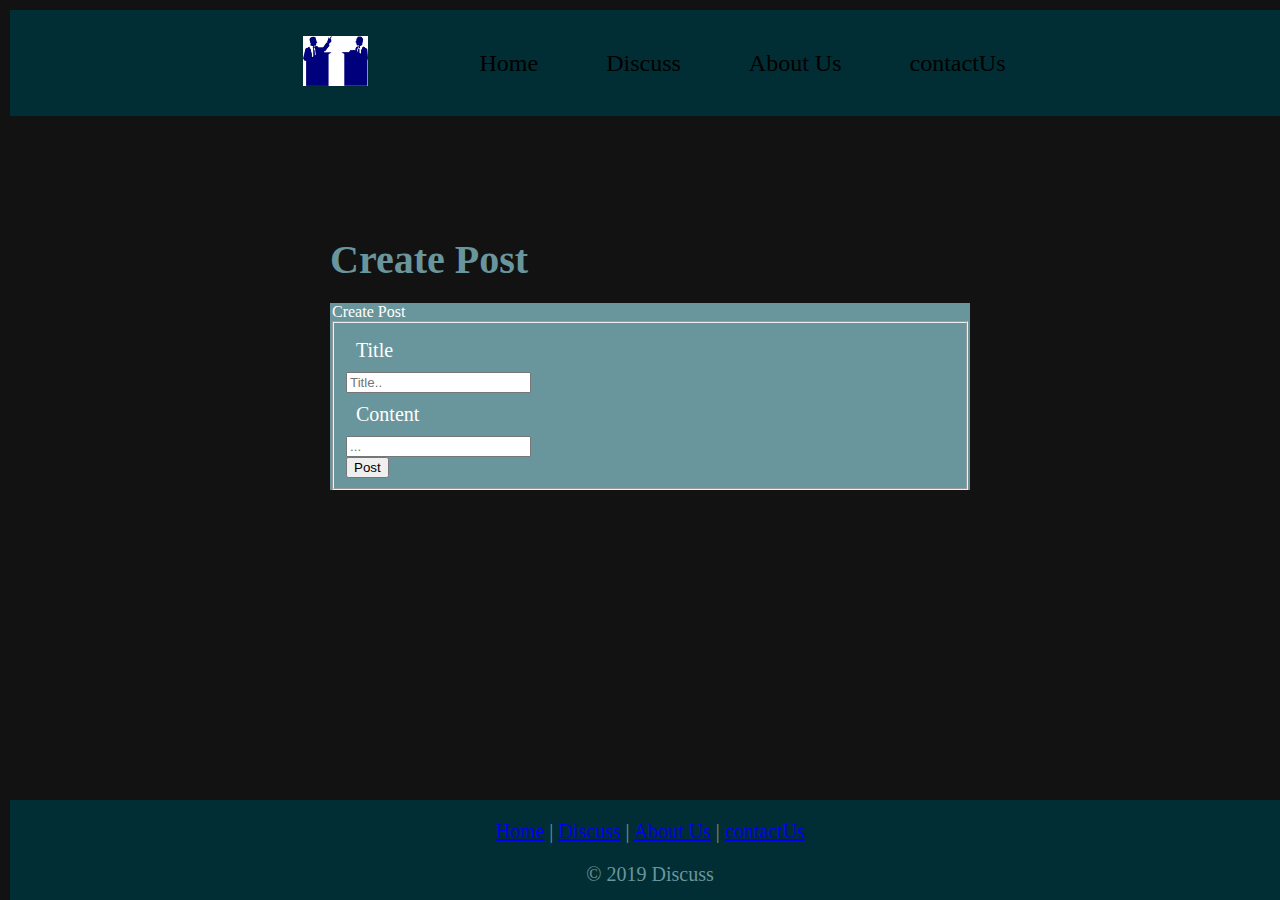
<file: post.html>
<!DOCTYPE html>
<html>
    <head>
        <title>Home Page</title>
        <link rel="stylesheet" href="css/styles.css">
        <script src="https://ajax.googleapis.com/ajax/libs/jquery/3.6.3/jquery.min.js"></script>
    </head>
    <body>
        <header>
            <figure>
                <img src="img/discuss.png" alt="logo" height="50" width="65">
                <figcaption></figcaption>
            </figure>
            <nav>
                <ul>
                    <li><a href="index.html">Home</a></li>
                    <li><a href="discuss.html">Discuss</a></li>
                    <li><a href="aboutUs.html">About Us</a></li>
                    <li><a href="contactUs.html">contactUs</a></li>
                </ul>
            </nav>
        </header>
        <main>
            <h1>Create Post</h1>
            <form id="postForm">
                <legend>Create Post</legend>
                <fieldset>
                <label for="title">Title</label>
                <input type="text" id="title" name="title" placeholder="Title.." class="required">

                <label for="content">Content</label>
                <input type="text" id="content" name="content" placeholder="..." class="required">

                <input type="submit" value="Post">
                </fieldset>
            </form>
        </main>

        <footer>
            <p>
                <a href="index.html">Home</a> |
                <a href="discuss.html">Discuss</a> |
                <a href="aboutUs.html">About Us</a> |
                <a href="contactUs.html">contactUs</a> 
            </p>
            <p>
                &copy; 2019 Discuss
            <p>
        </footer>
    </body>
</html>
</file>
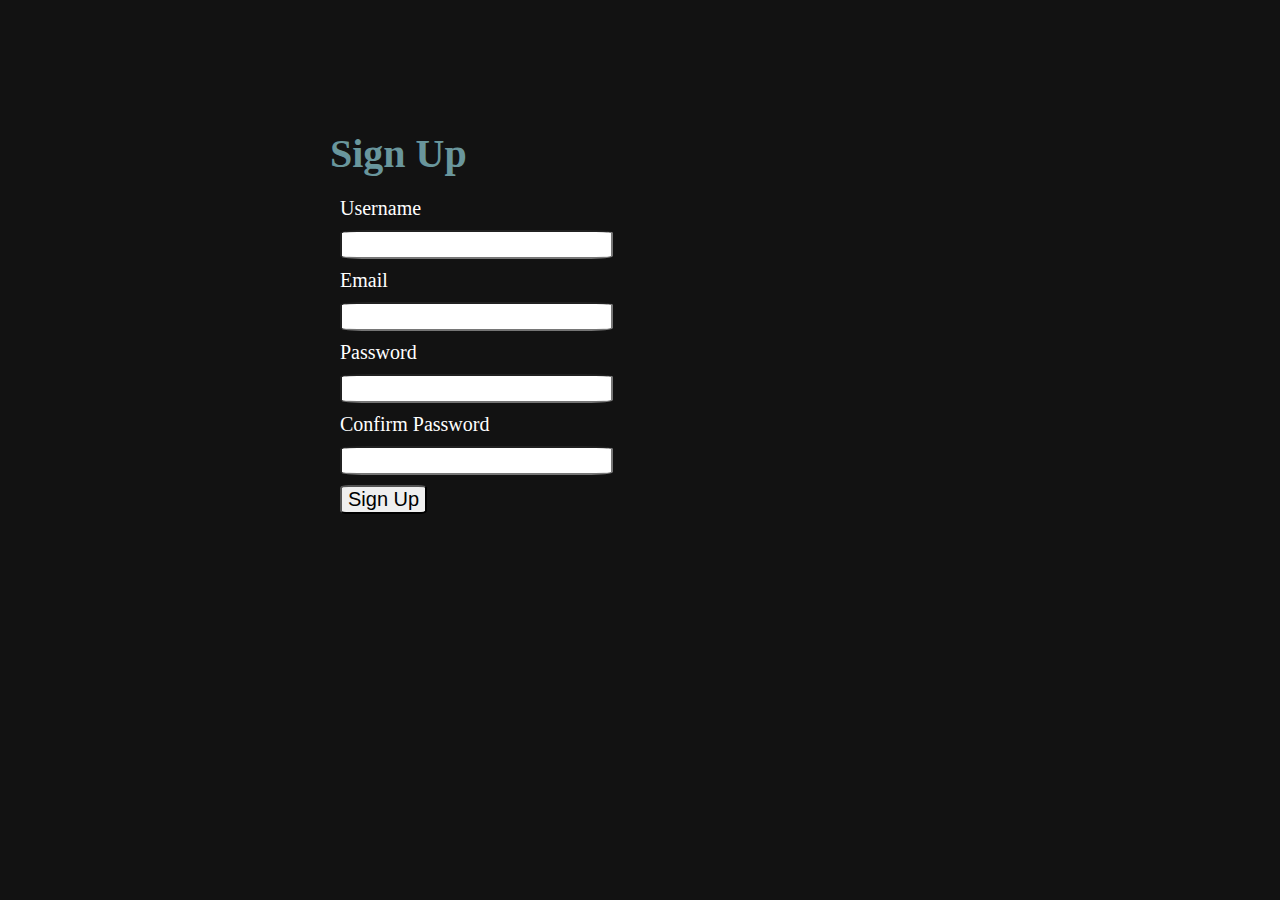
<file: signup.html>
<!DOCTYPE html>
<html>  
    <head>
        <title>Sign Up</title>
        <link rel="stylesheet" href="css/styles.css">
        <!-- <link rel="stylesheet" href="https://cdn.jsdelivr.net/npm/water.css@2/out/water.min.css"> -->
        <script src="script/validation.js"></script>
    </head>
    <body>
        <main>
        <div class="container">
        <h1>Sign Up</h1>
        <form action="process-signup.php" method="post" class="form">
            <div>
            <label for="username">Username</label>
            <input type="text" name="username" id="username" class="required">
            </div>

            <div>
            <label for="email">Email</label>
            <input type="text" name="email" id="email" class="required">
            </div>
    
            <label for="password">Password</label>
            <input type="password" name="password" id="password" class="required">
    
            <label for="confirm_password">Confirm Password</label>
            <input type="password" name="cpassword" id="cpassword" class="required">
            <input type="submit" value="Sign Up">
        </form>
        </div>
        </main>
    </body>
</html>
</file>
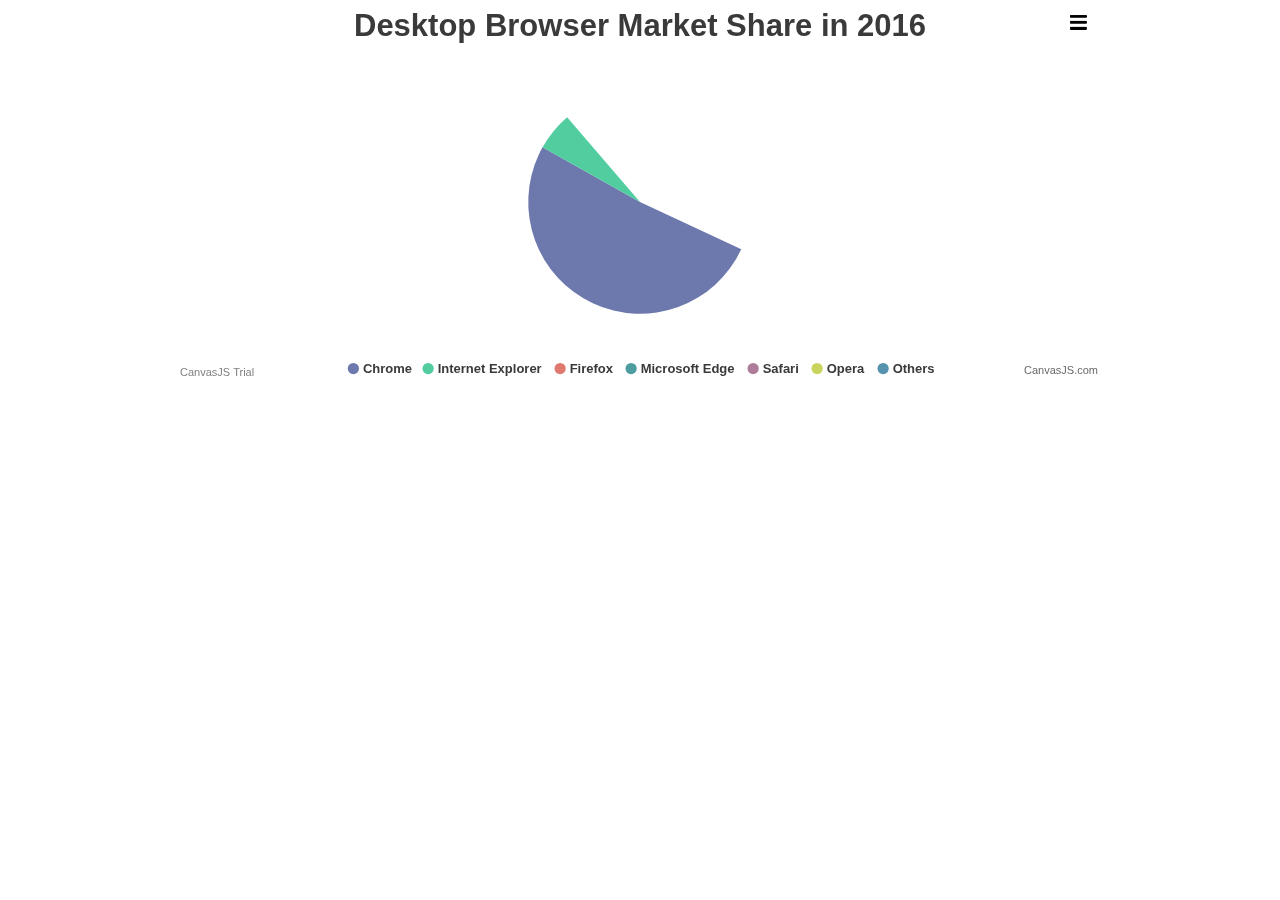
<file: canvasjs-3.7.5/examples/01-overview/animated-chart.html>
<!DOCTYPE HTML>
<html>
<head>
<meta charset="UTF-8">
<script>
window.onload = function() {

var chart = new CanvasJS.Chart("chartContainer", {
	theme: "light2", // "light1", "light2", "dark1", "dark2"
	exportEnabled: true,
	animationEnabled: true,
	title: {
		text: "Desktop Browser Market Share in 2016"
	},
	data: [{
		type: "pie",
		startAngle: 25,
		toolTipContent: "<b>{label}</b>: {y}%",
		showInLegend: "true",
		legendText: "{label}",
		indexLabelFontSize: 16,
		indexLabel: "{label} - {y}%",
		dataPoints: [
			{ y: 51.08, label: "Chrome" },
			{ y: 27.34, label: "Internet Explorer" },
			{ y: 10.62, label: "Firefox" },
			{ y: 5.02, label: "Microsoft Edge" },
			{ y: 4.07, label: "Safari" },
			{ y: 1.22, label: "Opera" },
			{ y: 0.44, label: "Others" }
		]
	}]
});
chart.render();

}
</script>
</head>
<body>
<div id="chartContainer" style="height: 370px; max-width: 920px; margin: 0px auto;"></div>
<script src="../../canvasjs.min.js"></script>
</body>
</html>
</file>
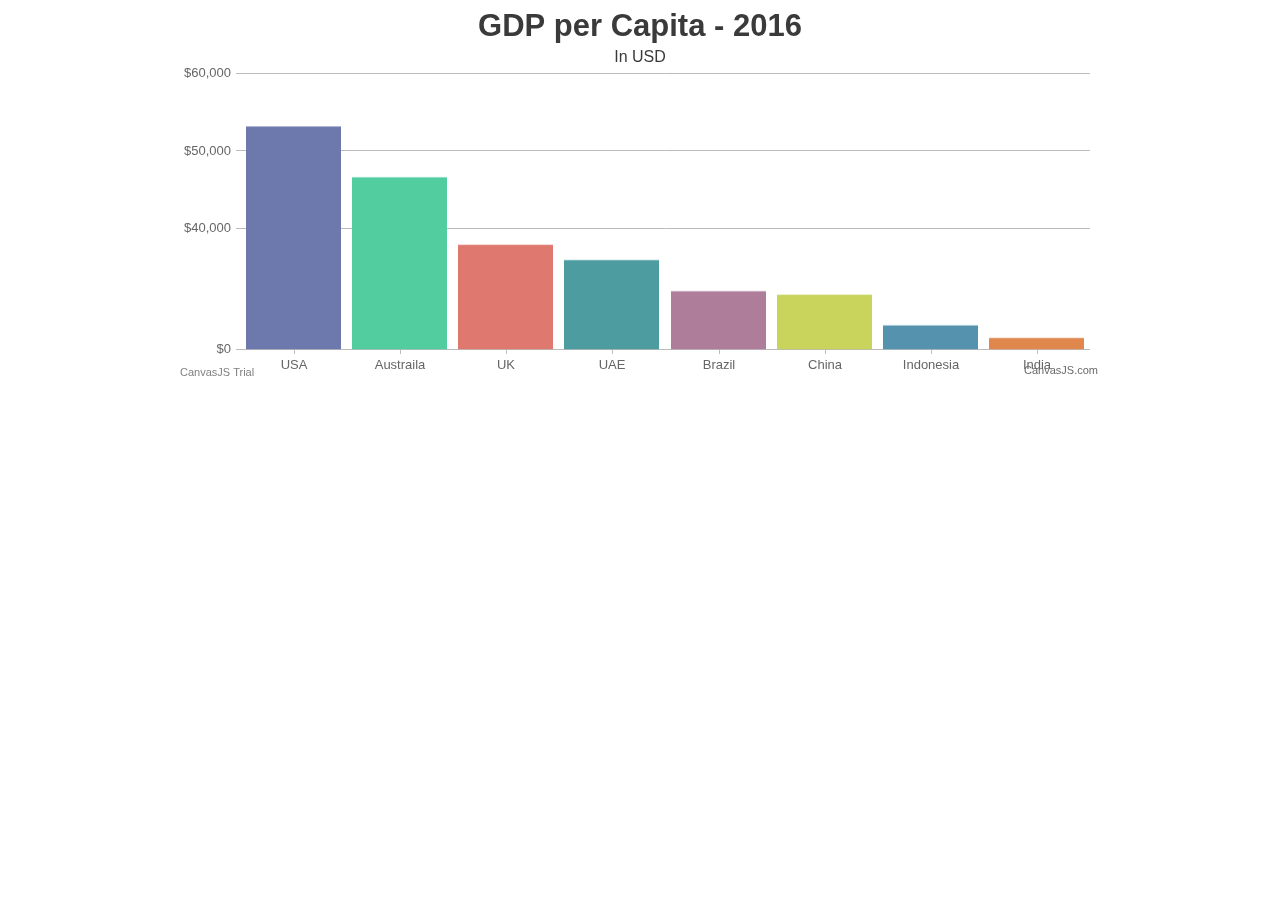
<file: canvasjs-3.7.5/examples/01-overview/chart-with-axis-scale-breaks.html>
<!DOCTYPE HTML>
<html>
<head>
<meta charset="UTF-8">
<script>
window.onload = function () {

var chart = new CanvasJS.Chart("chartContainer", {
	animationEnabled: true,
	theme: "light2", // "light1", "light2", "dark1", "dark2"
	title: {
		text: "GDP per Capita - 2016"
	},
	subtitles: [{
		text: "In USD",
		fontSize: 16
	}],
	axisY: {
		prefix: "$",
		scaleBreaks: {
			customBreaks: [{
				startValue: 10000,
				endValue: 35000
			}]
		}
	},
	data: [{
		type: "column",
		yValueFormatString: "$#,##0.00",
		dataPoints: [
			{ label: "USA", y: 57466.787 },
			{ label: "Austraila", y: 49927.82 },
			{ label: "UK", y: 39899.388 },
			{ label: "UAE", y: 37622.207 },
			{ label: "Brazil", y: 8649.948 },
			{ label: "China", y: 8123.181 },
			{ label: "Indonesia", y: 3570.295 },
			{ label: "India", y: 1709.387 }	
		]
	}]
});
chart.render();

}
</script>
</head>
<body>
<div id="chartContainer" style="height: 370px; max-width: 920px; margin: 0px auto;"></div>
<script src="../../canvasjs.min.js"></script>
</body>
</html>
</file>
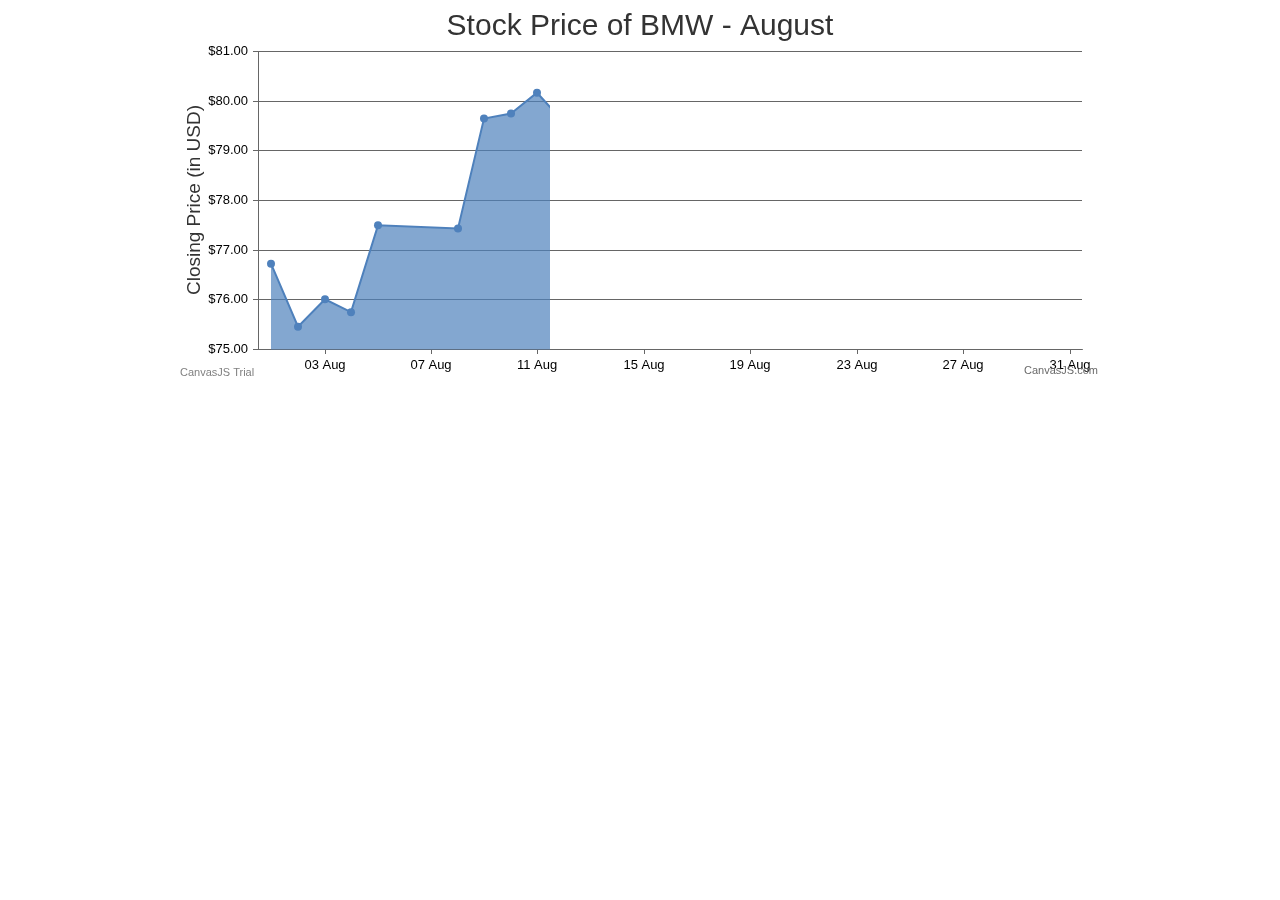
<file: canvasjs-3.7.5/examples/01-overview/chart-with-crosshair.html>
<!DOCTYPE HTML>
<html>
<head>  
<meta charset="UTF-8">
<script>
window.onload = function () {

var chart = new CanvasJS.Chart("chartContainer", {
	animationEnabled: true,
	title:{
		text: "Stock Price of BMW - August"
	},
	axisX:{
		valueFormatString: "DD MMM",
		crosshair: {
			enabled: true,
			snapToDataPoint: true
		}
	},
	axisY: {
		title: "Closing Price (in USD)",
		includeZero: false,
		valueFormatString: "$##0.00",
		crosshair: {
			enabled: true,
			snapToDataPoint: true,
			labelFormatter: function(e) {
				return "$" + CanvasJS.formatNumber(e.value, "##0.00");
			}
		}
	},
	data: [{
		type: "area",
		xValueFormatString: "DD MMM",
		yValueFormatString: "$##0.00",
		dataPoints: [
			{ x: new Date(2016, 07, 01), y: 76.727997 },
			{ x: new Date(2016, 07, 02), y: 75.459999 },
			{ x: new Date(2016, 07, 03), y: 76.011002 },
			{ x: new Date(2016, 07, 04), y: 75.751999 },
			{ x: new Date(2016, 07, 05), y: 77.500000 },
			{ x: new Date(2016, 07, 08), y: 77.436996 },
			{ x: new Date(2016, 07, 09), y: 79.650002 },
			{ x: new Date(2016, 07, 10), y: 79.750999 },
			{ x: new Date(2016, 07, 11), y: 80.169998 },
			{ x: new Date(2016, 07, 12), y: 79.570000 },
			{ x: new Date(2016, 07, 15), y: 80.699997 },
			{ x: new Date(2016, 07, 16), y: 79.686996 },
			{ x: new Date(2016, 07, 17), y: 78.996002 },
			{ x: new Date(2016, 07, 18), y: 78.899002 },
			{ x: new Date(2016, 07, 19), y: 77.127998 },
			{ x: new Date(2016, 07, 22), y: 76.759003 },
			{ x: new Date(2016, 07, 23), y: 77.480003 },
			{ x: new Date(2016, 07, 24), y: 77.623001 },
			{ x: new Date(2016, 07, 25), y: 76.408997 },
			{ x: new Date(2016, 07, 26), y: 76.041000 },
			{ x: new Date(2016, 07, 29), y: 76.778999 },
			{ x: new Date(2016, 07, 30), y: 78.654999 },
			{ x: new Date(2016, 07, 31), y: 77.667000 }
		]
	}]
});
chart.render();

}
</script>
</head>
<body>
<div id="chartContainer" style="height: 370px; max-width: 920px; margin: 0px auto;"></div>
<script src="../../canvasjs.min.js"></script>
</body>
</html>
</file>
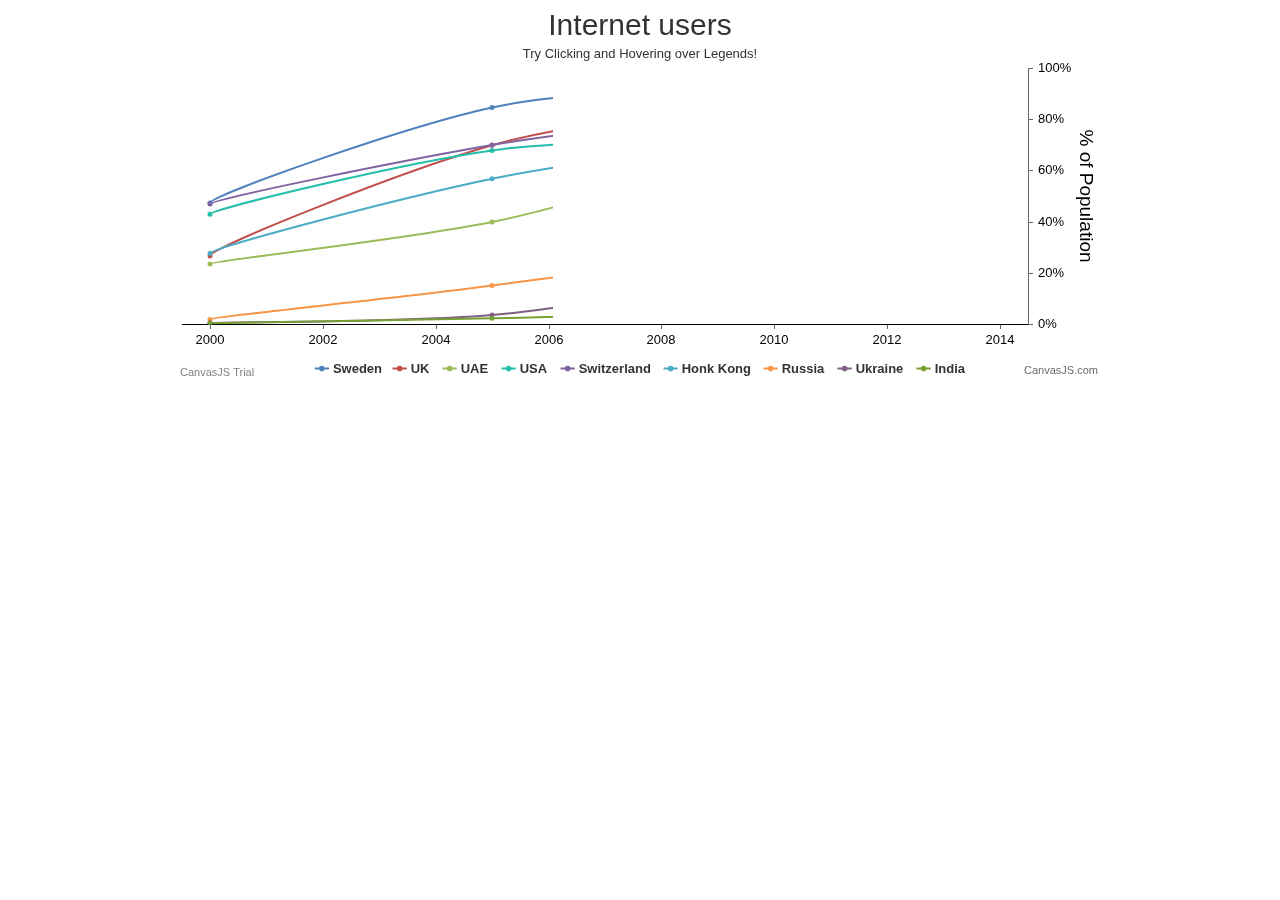
<file: canvasjs-3.7.5/examples/01-overview/chart-with-custom-legend-chart.html>
<!DOCTYPE HTML>
<html>
<head>
<meta charset="UTF-8">
<script>
window.onload = function () {
	
var chart = new CanvasJS.Chart("chartContainer", {
	//theme: "light2", // "light1", "light2", "dark1", "dark2"
	animationEnabled: true,
	title:{
		text: "Internet users"  
	},
	subtitles: [{
		text: "Try Clicking and Hovering over Legends!"
	}],
	axisX: {
		lineColor: "black",
		labelFontColor: "black"
	},
	axisY2: {
      	gridThickness: 0,
		title: "% of Population",
		suffix: "%",
		titleFontColor: "black",
		labelFontColor: "black"
	},
	legend: {
		cursor: "pointer",
		itemmouseover: function(e) {
			e.dataSeries.lineThickness = e.chart.data[e.dataSeriesIndex].lineThickness * 2;
			e.dataSeries.markerSize = e.chart.data[e.dataSeriesIndex].markerSize + 2;
			e.chart.render();
		},
		itemmouseout: function(e) {
			e.dataSeries.lineThickness = e.chart.data[e.dataSeriesIndex].lineThickness / 2;
			e.dataSeries.markerSize = e.chart.data[e.dataSeriesIndex].markerSize - 2;
			e.chart.render();
		},
		itemclick: function (e) {
			if (typeof (e.dataSeries.visible) === "undefined" || e.dataSeries.visible) {
				e.dataSeries.visible = false;
			} else {
				e.dataSeries.visible = true;
			}
			e.chart.render();
		}
	},
	toolTip: {
		shared: true
	},
	data: [{
		type: "spline",
		name: "Sweden",
		markerSize: 5,
      	axisYType: "secondary",
		xValueFormatString: "YYYY",
		yValueFormatString: "#,##0.0'%'",
		showInLegend: true,
		dataPoints: [
			{ x: new Date(2000, 00), y: 47.5 },
			{ x: new Date(2005, 00), y: 84.8 },
			{ x: new Date(2009, 00), y: 91 },
			{ x: new Date(2010, 00), y: 90 },
			{ x: new Date(2011, 00), y: 92.8 },
			{ x: new Date(2012, 00), y: 93.2 },
			{ x: new Date(2013, 00), y: 94.8 },
			{ x: new Date(2014, 00), y: 92.5 }
		]
	},
	{
		type: "spline",
		name: "UK",
		markerSize: 5,
		axisYType: "secondary",
		xValueFormatString: "YYYY",
		yValueFormatString: "#,##0.0'%'",
		showInLegend: true,
		dataPoints: [
			{ x: new Date(2000, 00), y: 26.8 },
			{ x: new Date(2005, 00), y: 70 },
			{ x: new Date(2009, 00), y: 83.6 },
			{ x: new Date(2010, 00), y: 85 },
			{ x: new Date(2011, 00), y: 85.4 },
			{ x: new Date(2012, 00), y: 87.5 },
			{ x: new Date(2013, 00), y: 89.8 },
			{ x: new Date(2014, 00), y: 91.6 }
		]
	},
	{
		type: "spline",
		name: "UAE",
		markerSize: 5,
		axisYType: "secondary",
		xValueFormatString: "YYYY",
		yValueFormatString: "#,##0.0'%'",
		showInLegend: true,
		dataPoints: [
			{ x: new Date(2000, 00), y: 23.6 },
			{ x: new Date(2005, 00), y: 40 },
			{ x: new Date(2009, 00), y: 64 },
			{ x: new Date(2010, 00), y: 68 },
			{ x: new Date(2011, 00), y: 78 },
			{ x: new Date(2012, 00), y: 85 },
			{ x: new Date(2013, 00), y: 86 },
			{ x: new Date(2014, 00), y: 90.4 }
		]
	},
	{
		type: "spline",
		showInLegend: true,
		name: "USA",
		markerSize: 5,
		axisYType: "secondary",
		yValueFormatString: "#,##0.0'%'",
		xValueFormatString: "YYYY",
		dataPoints: [
			{ x: new Date(2000, 00), y: 43.1 },
			{ x: new Date(2005, 00), y: 68 },
			{ x: new Date(2009, 00), y: 71 },
			{ x: new Date(2010, 00), y: 71.7 },
			{ x: new Date(2011, 00), y: 69.7 },
			{ x: new Date(2012, 00), y: 79.3 },
			{ x: new Date(2013, 00), y: 84.2 },
			{ x: new Date(2014, 00), y: 87 }
		]
	},
	{
		type: "spline",
		name: "Switzerland",
		markerSize: 5,
		axisYType: "secondary",
		xValueFormatString: "YYYY",
		yValueFormatString: "#,##0.0'%'",
		showInLegend: true,
		dataPoints: [
			{ x: new Date(2000, 00), y: 47.1 },
			{ x: new Date(2005, 00), y: 70.1 },
			{ x: new Date(2009, 00), y: 81.3 },
			{ x: new Date(2010, 00), y: 83.9 },
			{ x: new Date(2011, 00), y: 85.2 },
			{ x: new Date(2012, 00), y: 85.2 },
			{ x: new Date(2013, 00), y: 86.7 },
			{ x: new Date(2014, 00), y: 87 }
		]
	},
	{
		type: "spline",
		name: "Honk Kong",
		markerSize: 5,
		axisYType: "secondary",
		xValueFormatString: "YYYY",
		yValueFormatString: "#,##0.0'%'",
		showInLegend: true,
		dataPoints: [
			{ x: new Date(2000, 00), y: 27.8 },
			{ x: new Date(2005, 00), y: 56.9 },
			{ x: new Date(2009, 00), y: 69.4 },
			{ x: new Date(2010, 00), y: 72 },
			{ x: new Date(2011, 00), y: 72.2 },
			{ x: new Date(2012, 00), y: 72.9 },
			{ x: new Date(2013, 00), y: 74.2 },
			{ x: new Date(2014, 00), y: 74.6 }
		]
	},
	{
		type: "spline",
		name: "Russia",
		markerSize: 5,
		axisYType: "secondary",
		xValueFormatString: "YYYY",
		yValueFormatString: "#,##0.0'%'",
		showInLegend: true,
		dataPoints: [
			{ x: new Date(2000, 00), y: 2 },
			{ x: new Date(2005, 00), y: 15.2 },
			{ x: new Date(2009, 00), y: 29 },
			{ x: new Date(2010, 00), y: 43 },
			{ x: new Date(2011, 00), y: 49 },
			{ x: new Date(2012, 00), y: 63.8 },
			{ x: new Date(2013, 00), y: 61.4 },
			{ x: new Date(2014, 00), y: 70.5 }
		]
	},
	{
		type: "spline",
		name: "Ukraine",
		markerSize: 5,
		axisYType: "secondary",
		xValueFormatString: "YYYY",
		yValueFormatString: "#,##0.0'%'",
		showInLegend: true,
		dataPoints: [
			{ x: new Date(2000, 00), y: .7 },
			{ x: new Date(2005, 00), y: 3.7 },
			{ x: new Date(2009, 00), y: 17.9 },
			{ x: new Date(2010, 00), y: 23.3 },
			{ x: new Date(2011, 00), y: 28.7 },
			{ x: new Date(2012, 00), y: 35.3 },
			{ x: new Date(2013, 00), y: 41.8 },
			{ x: new Date(2014, 00), y: 43.4 }
		]
	},
	{
		type: "spline",
		name: "India",
		markerSize: 5,
		axisYType: "secondary",
		xValueFormatString: "YYYY",
		yValueFormatString: "#,##0.0'%'",
		showInLegend: true,
		dataPoints: [
			{ x: new Date(2000, 00), y: .5 },
			{ x: new Date(2005, 00), y: 2.4 },
			{ x: new Date(2009, 00), y: 5.1 },
			{ x: new Date(2010, 00), y: 7.5 },
			{ x: new Date(2011, 00), y: 10.1 },
			{ x: new Date(2012, 00), y: 12.6 },
			{ x: new Date(2013, 00), y: 15.1 },
			{ x: new Date(2014, 00), y: 18 }
		]
	}]
});
chart.render();

}
</script>
</head>
<body>
<div id="chartContainer" style="height: 370px; max-width: 920px; margin: 0px auto;"></div>
<script src="../../canvasjs.min.js"></script>
</body>
</html>
</file>
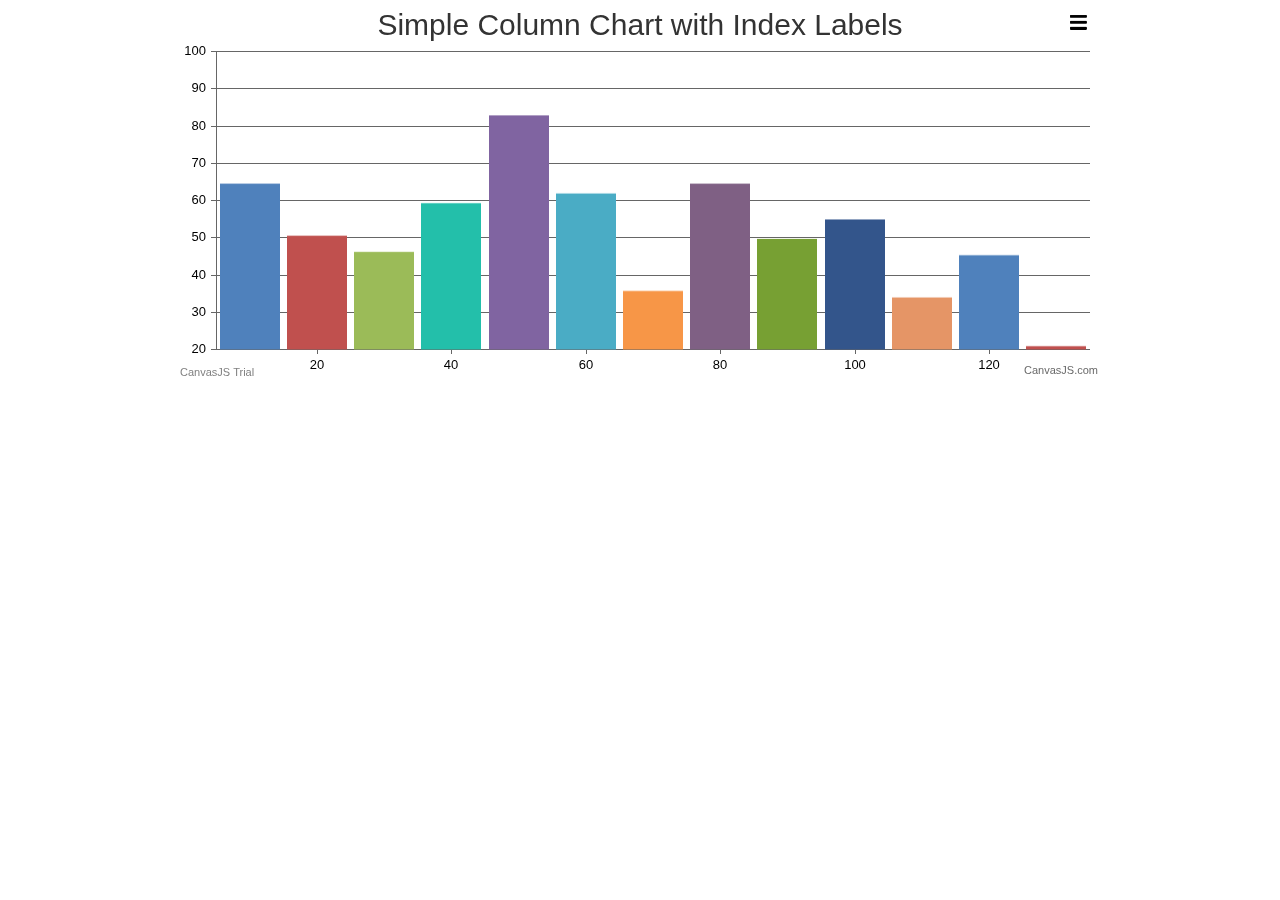
<file: canvasjs-3.7.5/examples/01-overview/chart-with-index-data-label.html>
<!DOCTYPE HTML>
<html>
<head>
<meta charset="UTF-8">
<script>
window.onload = function () {

var chart = new CanvasJS.Chart("chartContainer", {
	animationEnabled: true,
	exportEnabled: true,
	theme: "light1", // "light1", "light2", "dark1", "dark2"
	title:{
		text: "Simple Column Chart with Index Labels"
	},
	data: [{
		type: "column", //change type to bar, line, area, pie, etc
		//indexLabel: "{y}", //Shows y value on all Data Points
		indexLabelFontColor: "#5A5757",
		indexLabelPlacement: "outside",
		dataPoints: [
			{ x: 10, y: 71 },
			{ x: 20, y: 55 },
			{ x: 30, y: 50 },
			{ x: 40, y: 65 },
			{ x: 50, y: 92, indexLabel: "Highest" },
			{ x: 60, y: 68 },
			{ x: 70, y: 38 },
			{ x: 80, y: 71 },
			{ x: 90, y: 54 },
			{ x: 100, y: 60 },
			{ x: 110, y: 36 },
			{ x: 120, y: 49 },
			{ x: 130, y: 21, indexLabel: "Lowest" }
		]
	}]
});
chart.render();

}
</script>
</head>
<body>
<div id="chartContainer" style="height: 370px; max-width: 920px; margin: 0px auto;"></div>
<script src="../../canvasjs.min.js"></script>
</body>
</html>
</file>
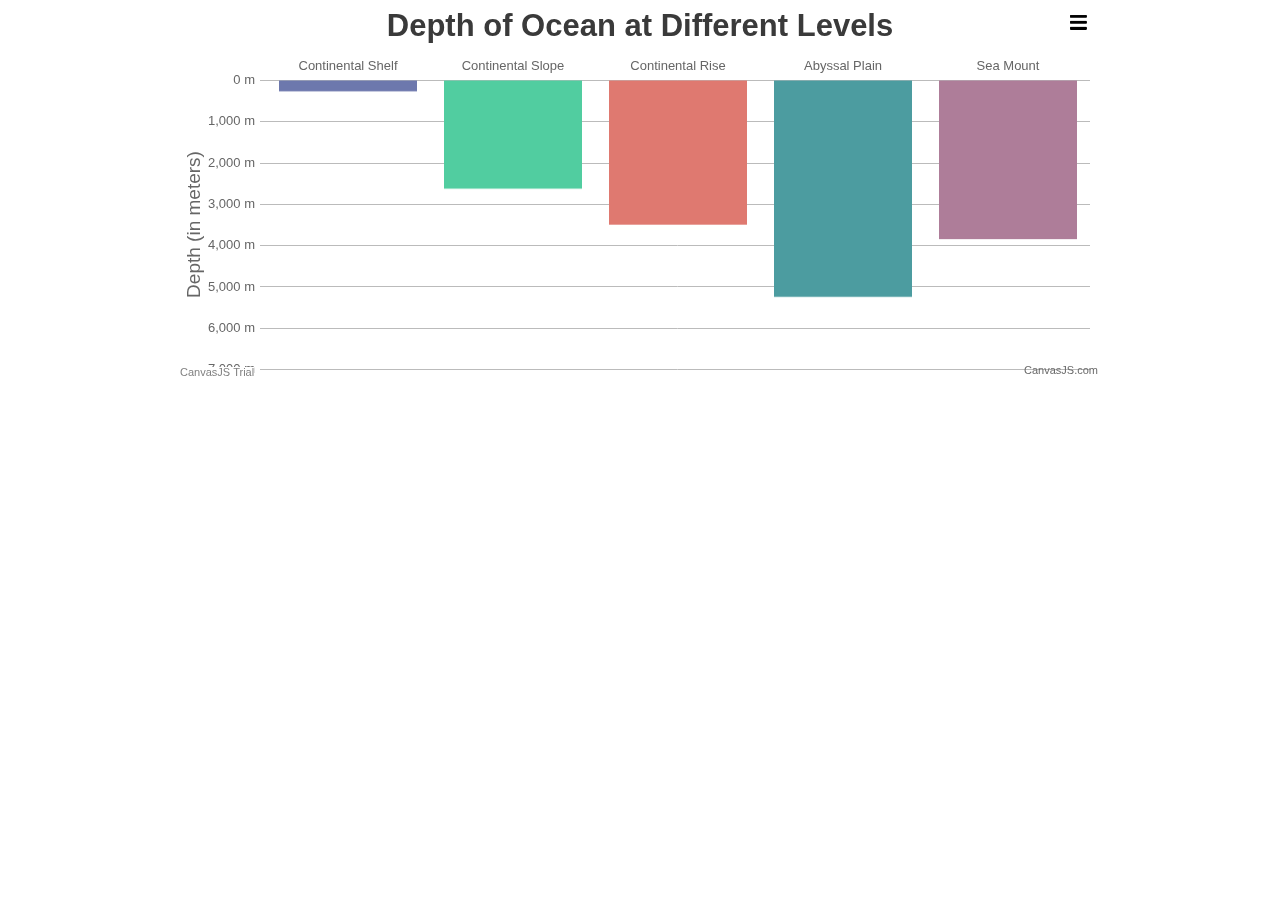
<file: canvasjs-3.7.5/examples/01-overview/chart-with-inverted-reversed-axis.html>
<!DOCTYPE HTML>
<html>
<head> 
<meta charset="UTF-8">
<script>
window.onload = function () {

var chart = new CanvasJS.Chart("chartContainer", {
	animationEnabled: true,
	exportEnabled: true,
	theme: "light2", // "light1", "light2", "dark1", "dark2"
	title:{
		text: "Depth of Ocean at Different Levels"
	},
	axisY: {
		title: "Depth (in meters)",
		suffix: " m",
		reversed: true
	},
	axisX2: {
		tickThickness: 0,
		labelAngle: 0
	},
	data: [{
		type: "column",
		axisXType: "secondary",
		yValueFormatString: "#,##0 meters",
		dataPoints: [
			{ y: 300, label: "Continental Shelf" },
			{ y: 3000, label: "Continental Slope" },
			{ y: 4000, label: "Continental Rise" },
			{ y: 6000, label: "Abyssal Plain", indexLabel: "Deepest" },
			{ y: 4400, label: "Sea Mount" }
		]
	}]
});
chart.render();

}
</script>
</head>
<body>
<div id="chartContainer" style="height: 370px; max-width: 920px; margin: 0px auto;"></div>
<script src="../../canvasjs.min.js"></script>
</body>
</html>
</file>
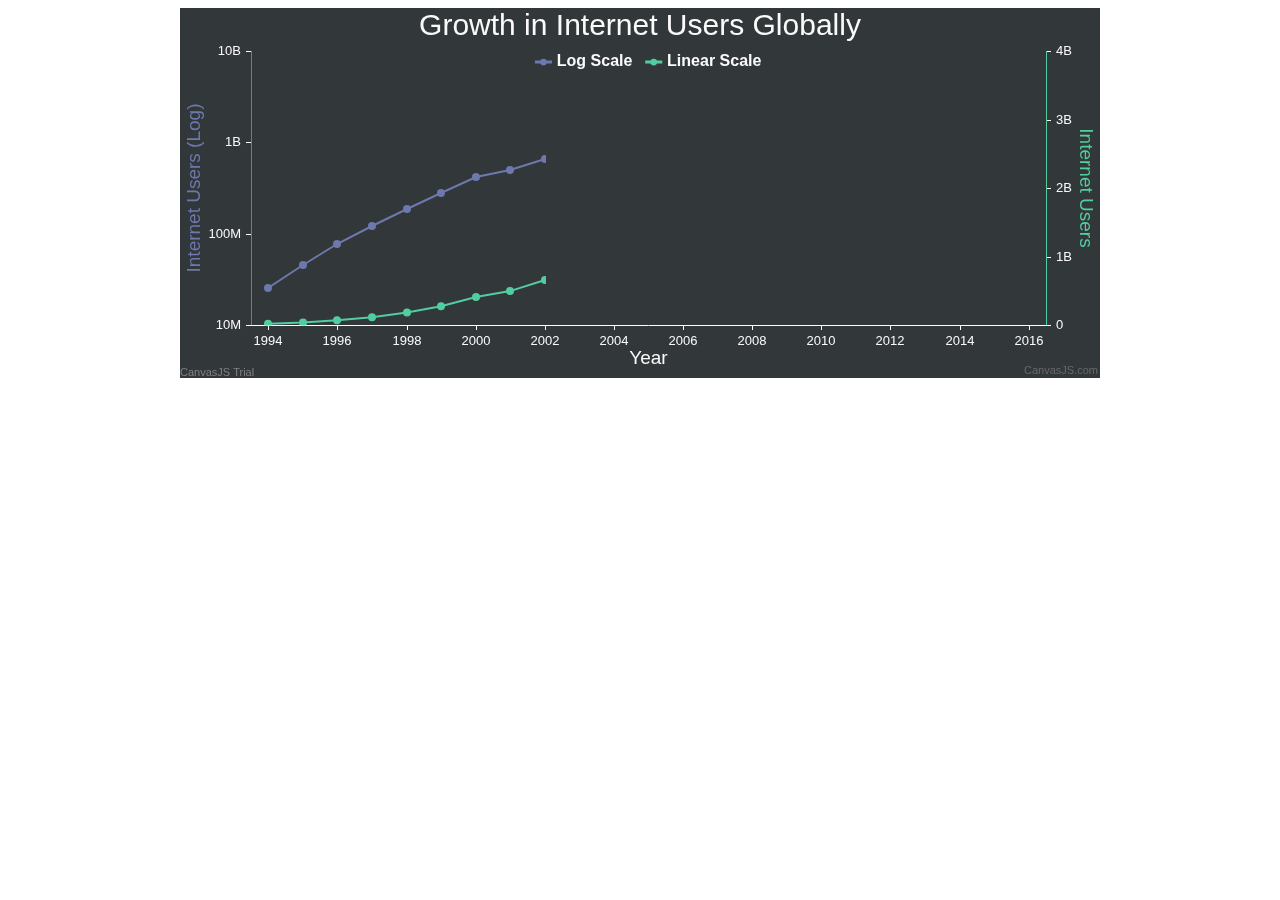
<file: canvasjs-3.7.5/examples/01-overview/chart-with-logarithmic-axis.html>
<!DOCTYPE HTML>
<html>
<head>
<meta charset="UTF-8">
<script>
window.onload = function () {

var chart = new CanvasJS.Chart("chartContainer", {
	animationEnabled: true,
	zoomEnabled: true,
	theme: "dark2",
	title:{
		text: "Growth in Internet Users Globally"
	},
	axisX:{
		title: "Year",
		valueFormatString: "####",
		interval: 2
	},
	axisY:{
		logarithmic: true, //change it to false
		title: "Internet Users (Log)",
		titleFontColor: "#6D78AD",
		lineColor: "#6D78AD",
		gridThickness: 0,
		lineThickness: 1,
		includeZero: false,
		labelFormatter: addSymbols
	},
	axisY2:{
		title: "Internet Users",
		titleFontColor: "#51CDA0",
		logarithmic: false, //change it to false
		lineColor: "#51CDA0",
		gridThickness: 0,
		lineThickness: 1,
		labelFormatter: addSymbols
	},
	legend:{
		verticalAlign: "top",
		fontSize: 16,
		dockInsidePlotArea: true
	},
	data: [{
		type: "line",
		xValueFormatString: "####",
		showInLegend: true,
		name: "Log Scale",
		dataPoints: [
			{ x: 1994, y: 25437639 },
			{ x: 1995, y: 44866595 },
			{ x: 1996, y: 77583866 },
			{ x: 1997, y: 120992212 },
			{ x: 1998, y: 188507628 },
			{ x: 1999, y: 281537652 },
			{ x: 2000, y: 414794957 },
			{ x: 2001, y: 502292245 },
			{ x: 2002, y: 665065014 },
			{ x: 2003, y: 781435983 },
			{ x: 2004, y: 913327771 },
			{ x: 2005, y: 1030101289 },
			{ x: 2006, y: 1162916818 },
			{ x: 2007, y: 1373226988 },
			{ x: 2008, y: 1575067520 },
			{ x: 2009, y: 1766403814 },
			{ x: 2010, y: 2023202974 },
			{ x: 2011, y: 2231957359 },
			{ x: 2012, y: 2494736248 },
			{ x: 2013, y: 2728428107 },
			{ x: 2014, y: 2956385569 },
			{ x: 2015, y: 3185996155 },
			{ x: 2016, y: 3424971237 }
		]
	},
	{
		type: "line",
		xValueFormatString: "####",
		axisYType: "secondary",
		showInLegend: true,
		name: "Linear Scale",
		dataPoints: [
			{ x: 1994, y: 25437639 },
			{ x: 1995, y: 44866595 },
			{ x: 1996, y: 77583866 },
			{ x: 1997, y: 120992212 },
			{ x: 1998, y: 188507628 },
			{ x: 1999, y: 281537652 },
			{ x: 2000, y: 414794957 },
			{ x: 2001, y: 502292245 },
			{ x: 2002, y: 665065014 },
			{ x: 2003, y: 781435983 },
			{ x: 2004, y: 913327771 },
			{ x: 2005, y: 1030101289 },
			{ x: 2006, y: 1162916818 },
			{ x: 2007, y: 1373226988 },
			{ x: 2008, y: 1575067520 },
			{ x: 2009, y: 1766403814 },
			{ x: 2010, y: 2023202974 },
			{ x: 2011, y: 2231957359 },
			{ x: 2012, y: 2494736248 },
			{ x: 2013, y: 2728428107 },
			{ x: 2014, y: 2956385569 },
			{ x: 2015, y: 3185996155 },
			{ x: 2016, y: 3424971237 }
		]
	}]
});
chart.render();

function addSymbols(e){
	var suffixes = ["", "K", "M", "B"];

	var order = Math.max(Math.floor(Math.log(e.value) / Math.log(1000)), 0);
	if(order > suffixes.length - 1)
		order = suffixes.length - 1;

	var suffix = suffixes[order];
	return CanvasJS.formatNumber(e.value / Math.pow(1000, order)) + suffix;
}

}
</script>
</head>
<body>
<div id="chartContainer" style="height: 370px; max-width: 920px; margin: 0px auto;"></div>
<script src="../../canvasjs.min.js"></script>
</body>
</html>
</file>
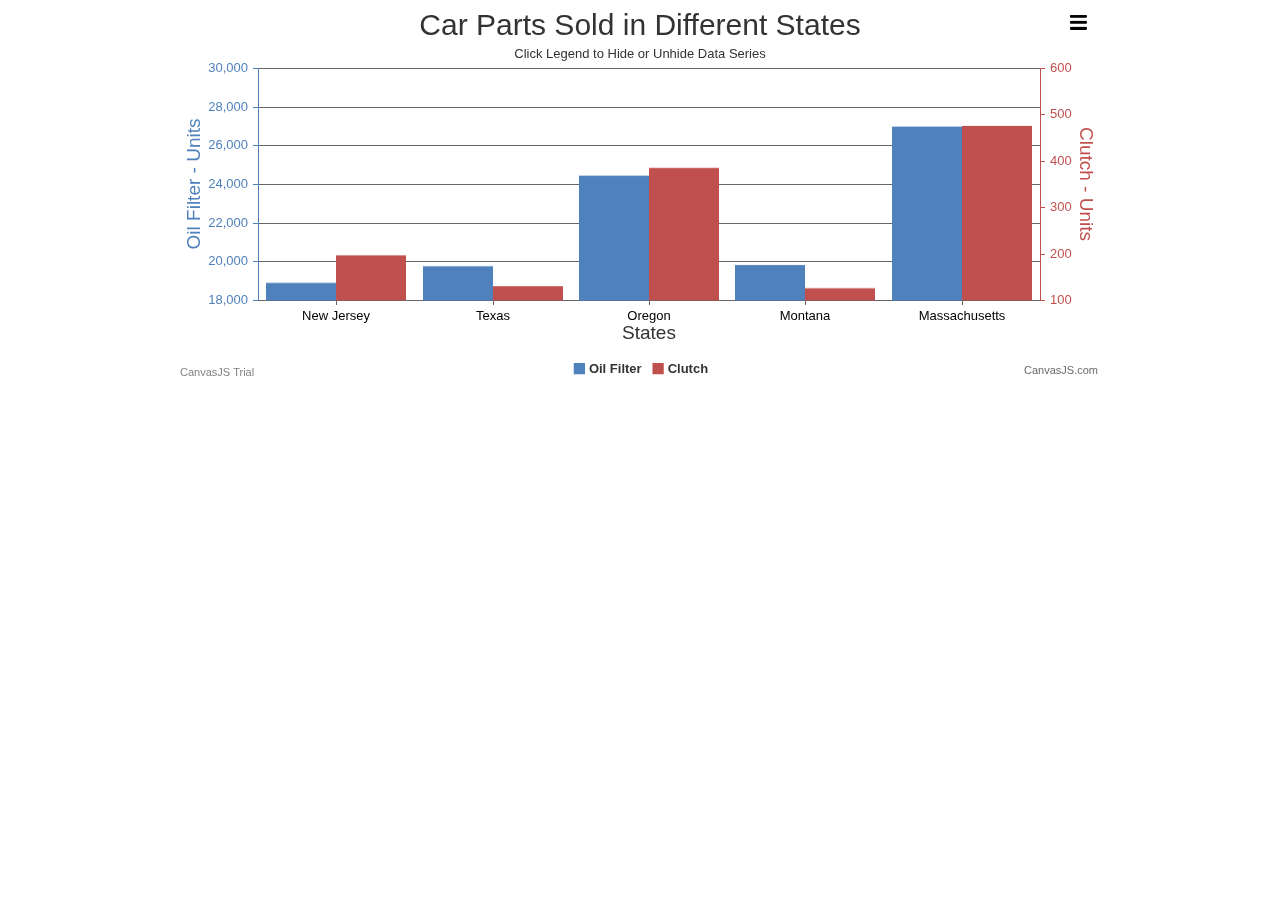
<file: canvasjs-3.7.5/examples/01-overview/chart-with-secondary-axis.html>
<!DOCTYPE html>
<html>
<head>
<meta charset="UTF-8">
<script>
window.onload = function () {

var chart = new CanvasJS.Chart("chartContainer", {
	exportEnabled: true,
	animationEnabled: true,
	title:{
		text: "Car Parts Sold in Different States"
	},
	subtitles: [{
		text: "Click Legend to Hide or Unhide Data Series"
	}], 
	axisX: {
		title: "States"
	},
	axisY: {
		title: "Oil Filter - Units",
		titleFontColor: "#4F81BC",
		lineColor: "#4F81BC",
		labelFontColor: "#4F81BC",
		tickColor: "#4F81BC"
	},
	axisY2: {
		title: "Clutch - Units",
		titleFontColor: "#C0504E",
		lineColor: "#C0504E",
		labelFontColor: "#C0504E",
		tickColor: "#C0504E"
	},
	toolTip: {
		shared: true
	},
	legend: {
		cursor: "pointer",
		itemclick: toggleDataSeries
	},
	data: [{
		type: "column",
		name: "Oil Filter",
		showInLegend: true,      
		yValueFormatString: "#,##0.# Units",
		dataPoints: [
			{ label: "New Jersey",  y: 19034.5 },
			{ label: "Texas", y: 20015 },
			{ label: "Oregon", y: 25342 },
			{ label: "Montana",  y: 20088 },
			{ label: "Massachusetts",  y: 28234 }
		]
	},
	{
		type: "column",
		name: "Clutch",
		axisYType: "secondary",
		showInLegend: true,
		yValueFormatString: "#,##0.# Units",
		dataPoints: [
			{ label: "New Jersey", y: 210.5 },
			{ label: "Texas", y: 135 },
			{ label: "Oregon", y: 425 },
			{ label: "Montana", y: 130 },
			{ label: "Massachusetts", y: 528 }
		]
	}]
});
chart.render();

function toggleDataSeries(e) {
	if (typeof (e.dataSeries.visible) === "undefined" || e.dataSeries.visible) {
		e.dataSeries.visible = false;
	} else {
		e.dataSeries.visible = true;
	}
	e.chart.render();
}

}
</script>
</head>
<body>
<div id="chartContainer" style="height: 370px; max-width: 920px; margin: 0px auto;"></div>
<script src="../../canvasjs.min.js"></script>
</body>
</html>
</file>
<file: css/styles.css>
html {
    position: relative;
    min-height: 100%;
  }
header{
    background-color:  #012E34;
    display: flex;
    justify-content: center;
    align-items: center;
    height: 15%;
    margin-top: 0px;
    padding:10px;
}
header li{
    margin:2em;
}

header li a{
    color: black;
    text-decoration: none;
    font-size: 1.5em;
}
footer{

    position: absolute;
    bottom: 0;
    width: 100%;
    background-color: #012E34;
    height: 100px;
    margin-bottom: 0px;
}
main{
    flex:1;
    background-color: #121212;
    color:white;
    float: left;
    width:40em;
    height:100%;
    margin-left:20em;
    overflow: scroll;



}
h1{
    color: #69969C;
    font-size: 2.5em;

}
aside{
   
    background-color:hsl(187, 20%, 51%);
    color:black;
    margin-left:70em;
    margin-top:0px;
    width:20em;
    height:100%;
    overflow: auto;

}
aside h1{
    color:black;
}
body {                
    background-color: #121212;
    margin: 0;
    font-size: 100%;
    overflow: auto;
    width: 100%;
    display:flex;
    flex-direction: column;
    justify-content: center;
    padding:10px;
    padding-bottom:60px;
   
  }
header li{
    display:inline;
    
}
footer p{
    text-align: center;
    color: #69969C;
    vertical-align: middle;
}
p{
    font-size: 1.25em;
}
.categories{
    display: flex;
    flex-direction: row;
    justify-content: center;
    background-color: #012E34;
   

}
.categories li{
    display: inline;
    margin: 1em;

}
.categories li a{
    color: black;
    font-size: 1.25em;
    text-decoration: none;
}
#category{
    text-align: center;
    background-color: #012E34;
}
#category h1{
    display: inline;
    margin:1em;
}

#createPost{
    margin-top:1em;
    width:100%;
}
#sort{
    margin-top:1em;
    width:100%;
    display: flex;
    flex-direction: row;
    background-color: white;
    justify-content: space-around;
    align-items: center;

}
#sort button{
    height:20%;

}
#sort p{
    color: black;
}

.postBox{
    height:15em;
    margin-top: 1em;
    margin-bottom: 1em;
    background-color:#69969C;
}
.commentBox{
    height:15em;
    margin-top: 1em;
    margin-bottom: 1em;
    background-color:#69969C;
}

.upDownVote{
    width:20%;
    display: flex;
    flex-direction: column;
    float:left;
    height:15em;
    align-items: center;
    justify-content: center;
}


.comments{
    margin-left:25%;
    width:100%;
    height: 1em;
    margin-top:2em;
    ;
    
}
.pc{
    margin-top:1em;
}

.form{
   
    background-color: #121212 ;
    color:white;
    margin: 0 auto;
    width:100%;

}
.form input{
    display: block;
    border-radius:10%;
    margin: 0.5em;
    font-size: 1.25em;
}



.profile{
    background-color: #69969C;
 
} 
#postForm{
    display:flex;
    flex-direction: column;
    background-color:#69969C ;
}
#postForm input{
    display: block;
}
#postForm textarea{
    display: block;
}

#dropdown{
    display: flex;
    flex-direction: row;
  
}
a:hover{
   background-color:whitesmoke;
}
.newUser{
    margin: 0px 0px 0px 0px;
    float:right;
    padding: 0px 0px 0px 50px;
    }

#contactForm input{
    display: block;
}
#contactForm textarea{
    display: block;
}

.dropdown{
  margin-right:0.2em;
  font-size: 1.5em;
  background-color:#012E34;
  color:black;
  padding:0.25em;
  float:right;
  display: flex;
  justify-content: center;
  margin:0;
}
.dropdown img{
    margin:0;

}

body h1{
    margin:0 auto;
    margin-top:3em;
    margin-bottom:0.5em;
}
form label{
    display: block;
    margin: 0.5em;
    font-size: 1.25em;
}
body {
    margin-bottom:0 ;

}

#myDropdown {
    display:flex;
    flex-direction: column;
}
</file>
